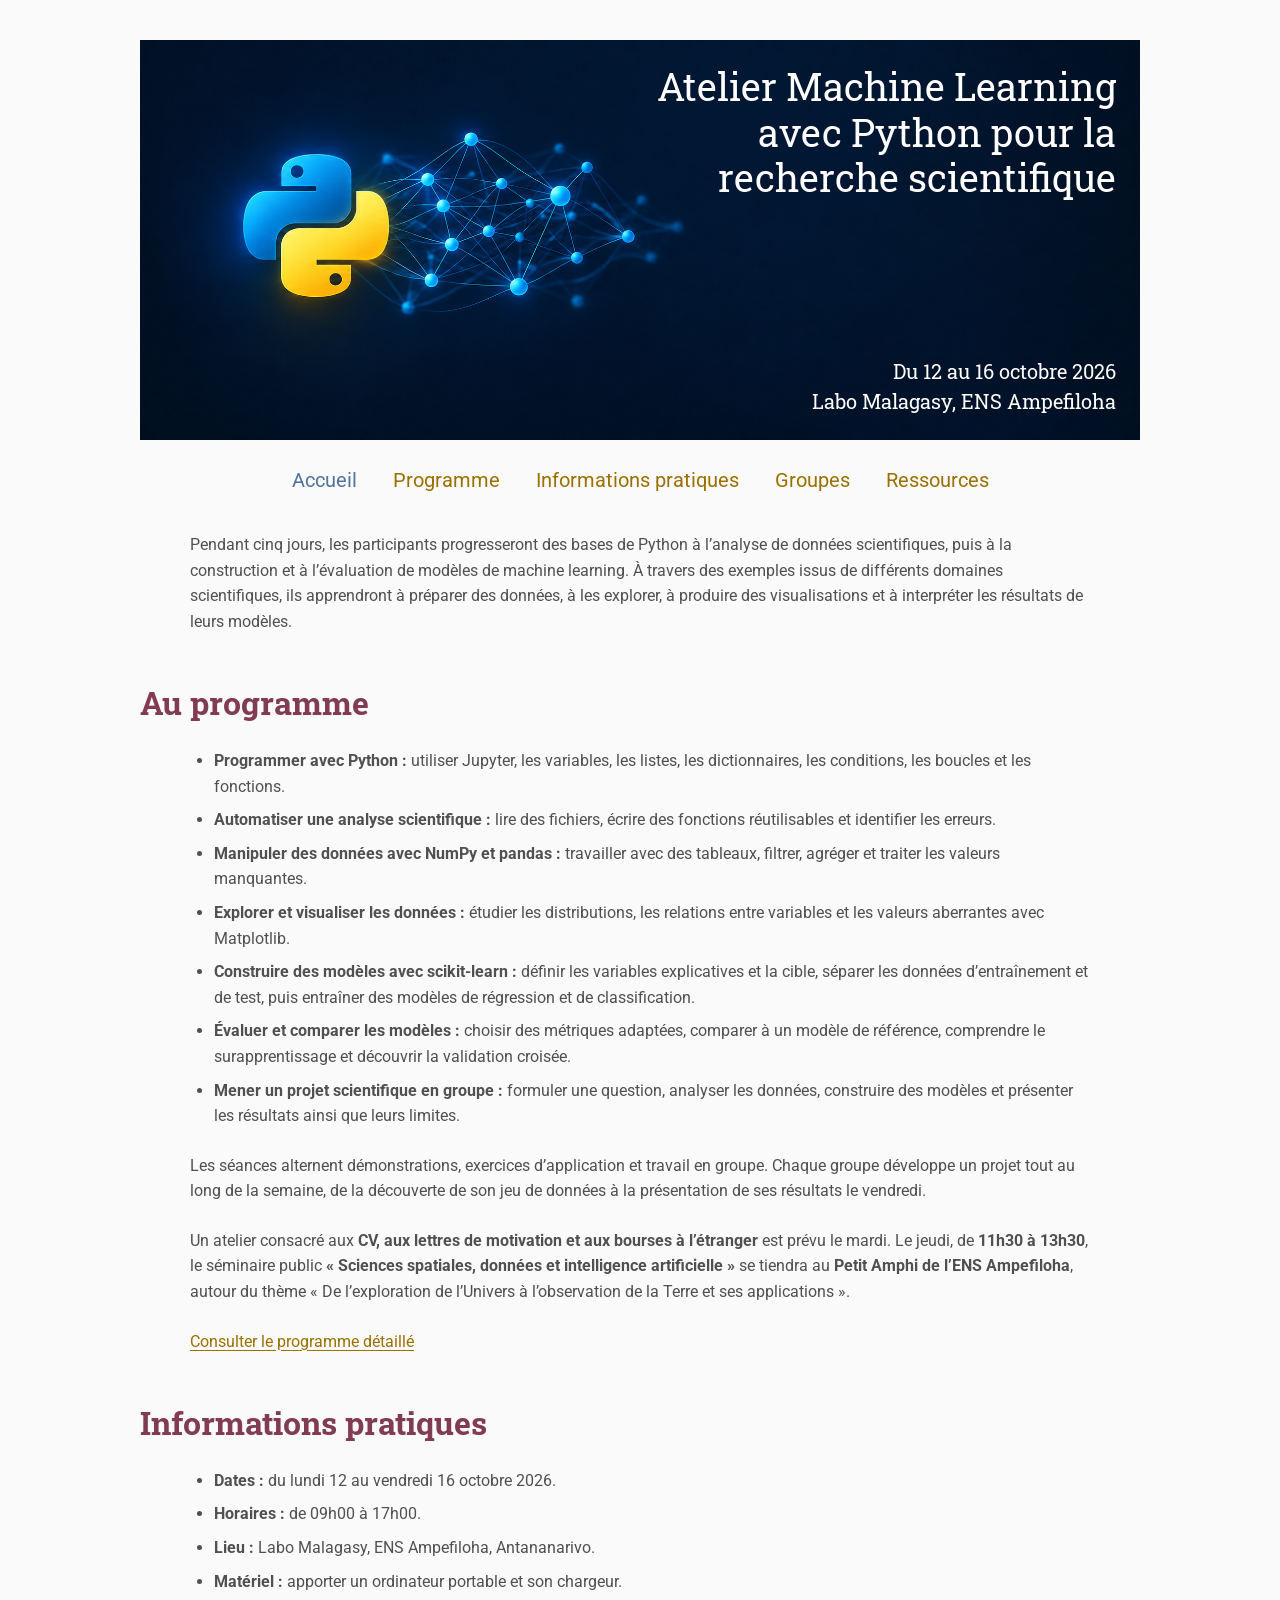
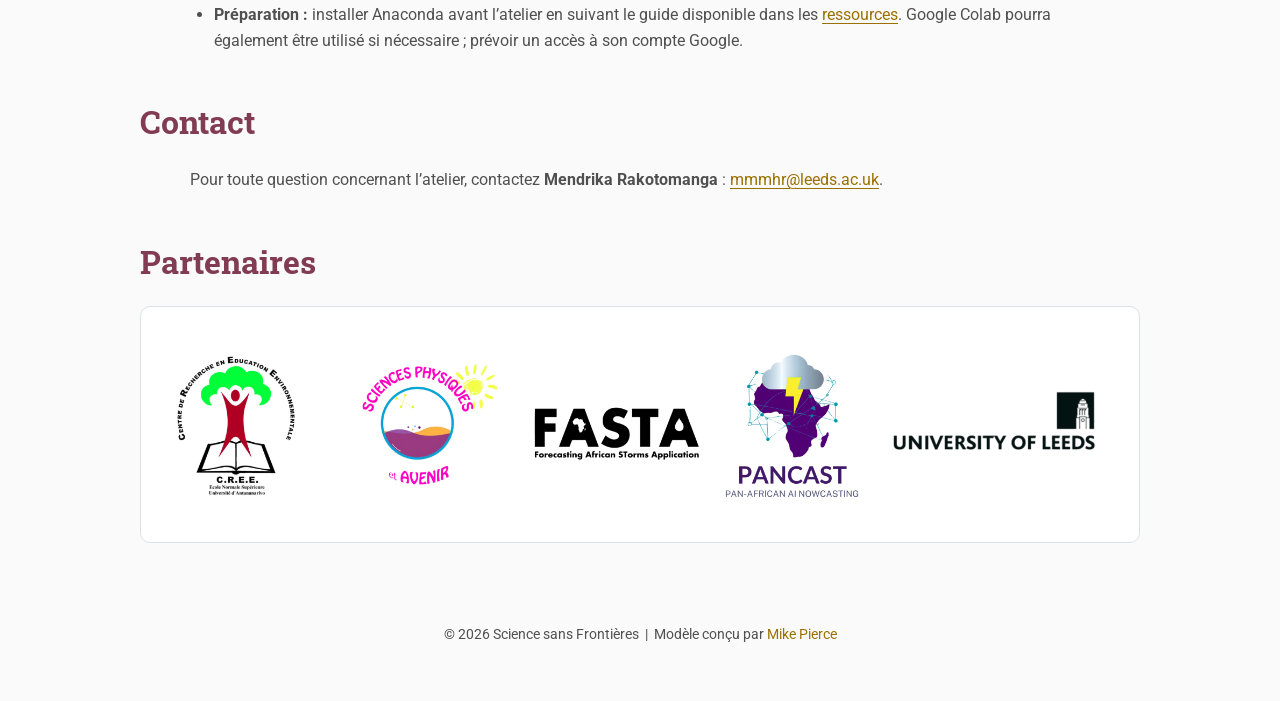
<file: index.html>
<!DOCTYPE html>
<html lang="fr">

<head>
    <meta charset="UTF-8">
    <meta name="viewport" content="width=device-width, initial-scale=1">
    <base href=".">
    <link rel="shortcut icon" type="image/png" href="assets/favicon.png">
    <link rel="stylesheet" type="text/css" media="all" href="assets/main.css?v=2">
    <meta name="description" content="Atelier Python et machine learning pour la recherche scientifique : programmation, analyse de données, visualisation et modélisation, du 12 au 16 octobre 2026 à l’ENS Ampefiloha, Antananarivo.">
    <title>Atelier Python et Machine Learning — Science sans Frontières</title>
</head>

<body>

    <div class="banner">
        <img src="assets/banner-python.png" alt="Atelier Python et Machine Learning">
        <div class="top-left">
            <span class="title1">Atelier Machine Learning avec Python pour la recherche scientifique</span>
        </div>
        <div class="bottom-right">
            Du 12 au 16 octobre 2026<br>
            Labo Malagasy, ENS Ampefiloha
        </div>
    </div>

    <nav aria-label="Navigation principale">
        <table class="navigation">
            <tr>
                <td class="navigation">
                    <a class="current" aria-current="page" href=".">Accueil</a>
                </td>
                <td class="navigation">
                    <a href="program">Programme</a>
                </td>
                <td class="navigation">
                    <a href="directions">Informations pratiques</a>
                </td>
                <td class="navigation">
                    <a href="groups">Groupes</a>
                </td>
                <td class="navigation">
                    <a href="resources">Ressources</a>
                </td>
            </tr>
        </table>
    </nav>

    <main>

        <p>
            Pendant cinq jours, les participants progresseront des bases de
            Python à l’analyse de données scientifiques, puis à la construction
            et à l’évaluation de modèles de machine learning. À travers des
            exemples issus de différents domaines scientifiques, ils apprendront
            à préparer des données, à les explorer, à produire des visualisations
            et à interpréter les résultats de leurs modèles.
        </p>

        <h2>Au programme</h2>

        <ul>
            <li>
                <strong>Programmer avec Python :</strong>
                utiliser Jupyter, les variables, les listes, les dictionnaires,
                les conditions, les boucles et les fonctions.
            </li>
            <li>
                <strong>Automatiser une analyse scientifique :</strong>
                lire des fichiers, écrire des fonctions réutilisables
                et identifier les erreurs.
            </li>
            <li>
                <strong>Manipuler des données avec NumPy et pandas :</strong>
                travailler avec des tableaux, filtrer, agréger
                et traiter les valeurs manquantes.
            </li>
            <li>
                <strong>Explorer et visualiser les données :</strong>
                étudier les distributions, les relations entre variables
                et les valeurs aberrantes avec Matplotlib.
            </li>
            <li>
                <strong>Construire des modèles avec scikit-learn :</strong>
                définir les variables explicatives et la cible,
                séparer les données d’entraînement et de test,
                puis entraîner des modèles de régression et de classification.
            </li>
            <li>
                <strong>Évaluer et comparer les modèles :</strong>
                choisir des métriques adaptées, comparer à un modèle de référence,
                comprendre le surapprentissage et découvrir la validation croisée.
            </li>
            <li>
                <strong>Mener un projet scientifique en groupe :</strong>
                formuler une question, analyser les données, construire des modèles
                et présenter les résultats ainsi que leurs limites.
            </li>
        </ul>

        <p>
            Les séances alternent démonstrations, exercices d’application
            et travail en groupe. Chaque groupe développe un projet tout au long
            de la semaine, de la découverte de son jeu de données à la présentation
            de ses résultats le vendredi.
        </p>

        <p>
            Un atelier consacré aux <strong>CV, aux lettres de motivation
            et aux bourses à l’étranger</strong> est prévu le mardi.
            Le jeudi, de <strong>11h30 à 13h30</strong>, le séminaire public
            <strong>« Sciences spatiales, données et intelligence artificielle »</strong>
            se tiendra au <strong>Petit Amphi de l’ENS Ampefiloha</strong>,
            autour du thème « De l’exploration de l’Univers à l’observation
            de la Terre et ses applications ».
        </p>

        <p>
            <a href="program">Consulter le programme détaillé</a>
        </p>

        <h2>Informations pratiques</h2>

        <ul>
            <li>
                <strong>Dates :</strong>
                du lundi 12 au vendredi 16 octobre 2026.
            </li>
            <li>
                <strong>Horaires :</strong>
                de 09h00 à 17h00.
            </li>
            <li>
                <strong>Lieu :</strong>
                Labo Malagasy, ENS Ampefiloha, Antananarivo.
            </li>
            <li>
                <strong>Matériel :</strong>
                apporter un ordinateur portable et son chargeur.
            </li>
            <li>
                <strong>Préparation :</strong>
                installer Anaconda avant l’atelier en suivant le guide
                disponible dans les <a href="resources">ressources</a>.
                Google Colab pourra également être utilisé si nécessaire ;
                prévoir un accès à son compte Google.
            </li>
        </ul>

        <h2>Contact</h2>

        <p>
            Pour toute question concernant l’atelier, contactez
            <strong>Mendrika Rakotomanga</strong> :
            <a href="mailto:mmmhr@leeds.ac.uk">mmmhr@leeds.ac.uk</a>.
        </p>

        <section aria-labelledby="partenaires">
            <h2 id="partenaires">Partenaires</h2>

            <div class="partenaires-frame">
                <img
                    src="assets/banner-ssf.png"
                    alt="CREE, Sciences Physiques et Avenir, FASTA, PANCAST et University of Leeds"
                    loading="lazy"
                >
            </div>
        </section>

    </main>

    <footer>
        &copy; 2026 Science sans Frontières
        &nbsp;|&nbsp; Modèle conçu par
        <a href="https://github.com/mikepierce">Mike Pierce</a>
    </footer>

</body>
</html>
</file>
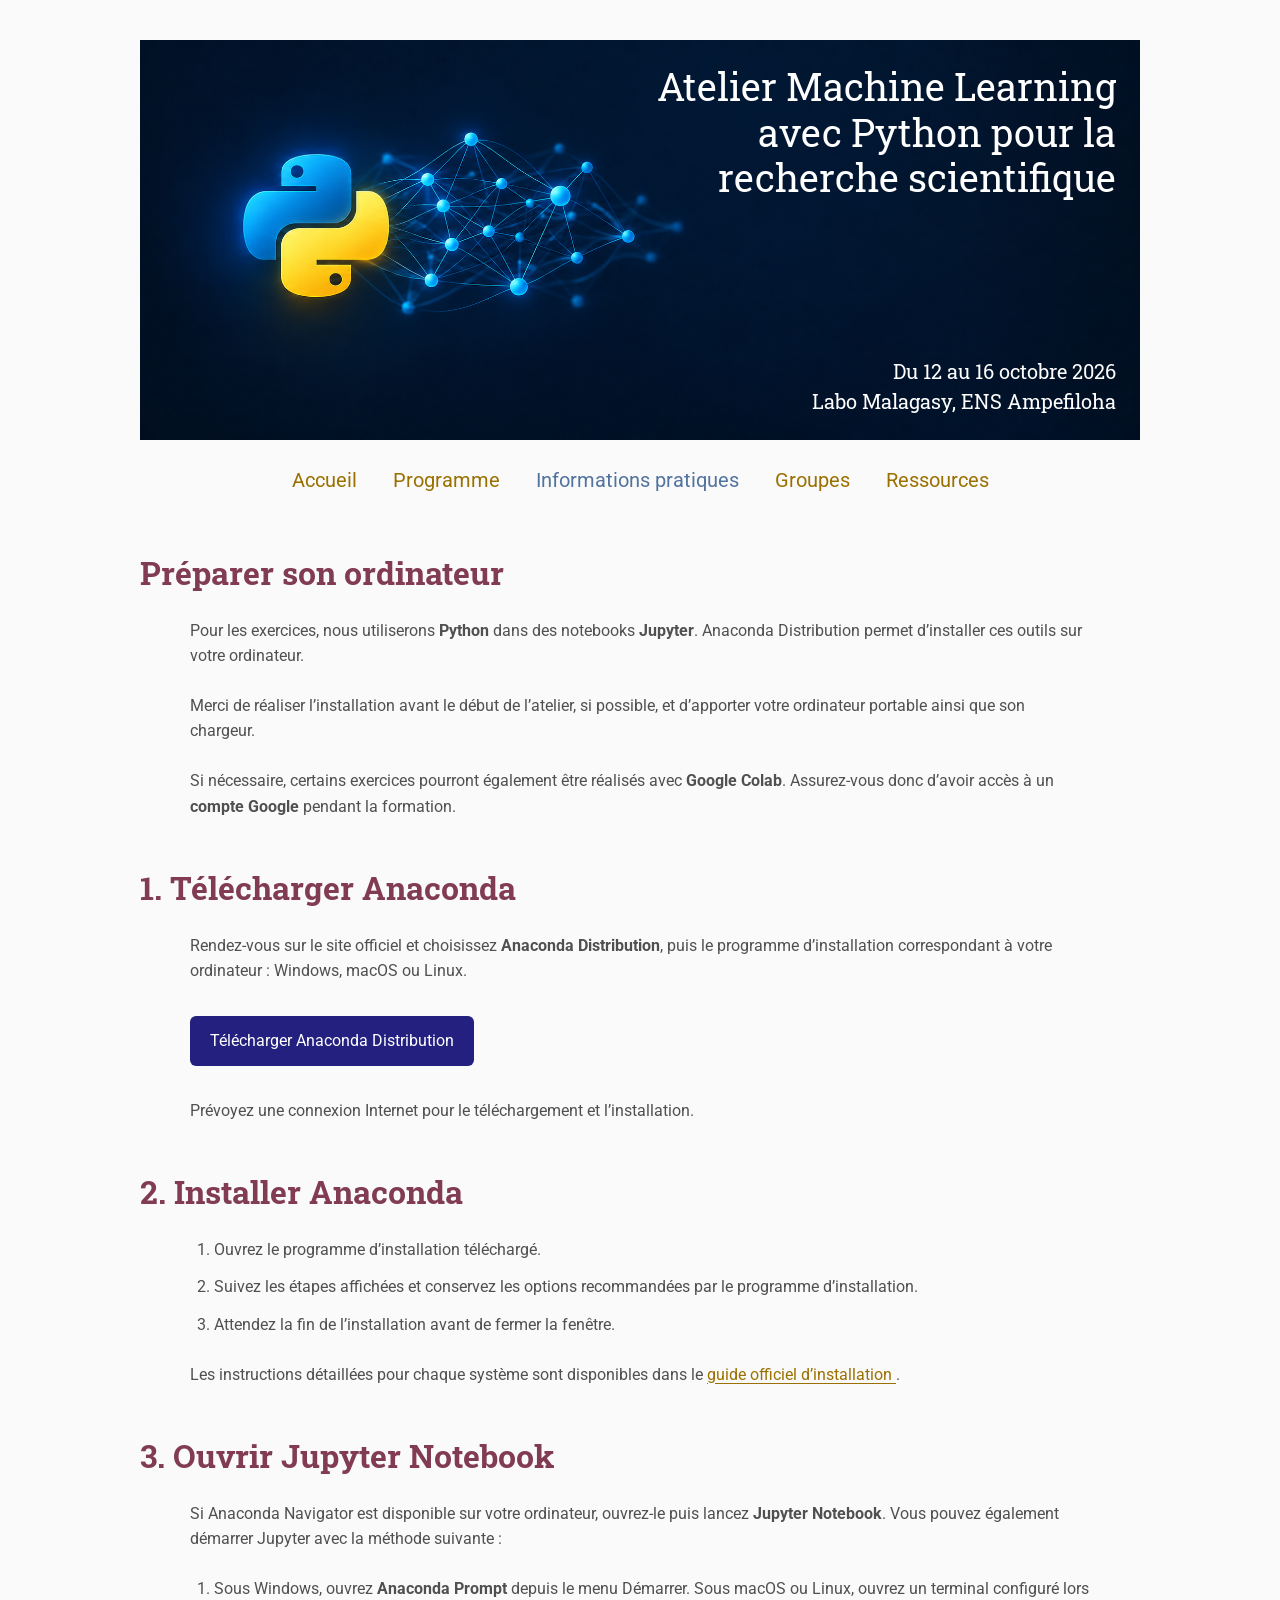
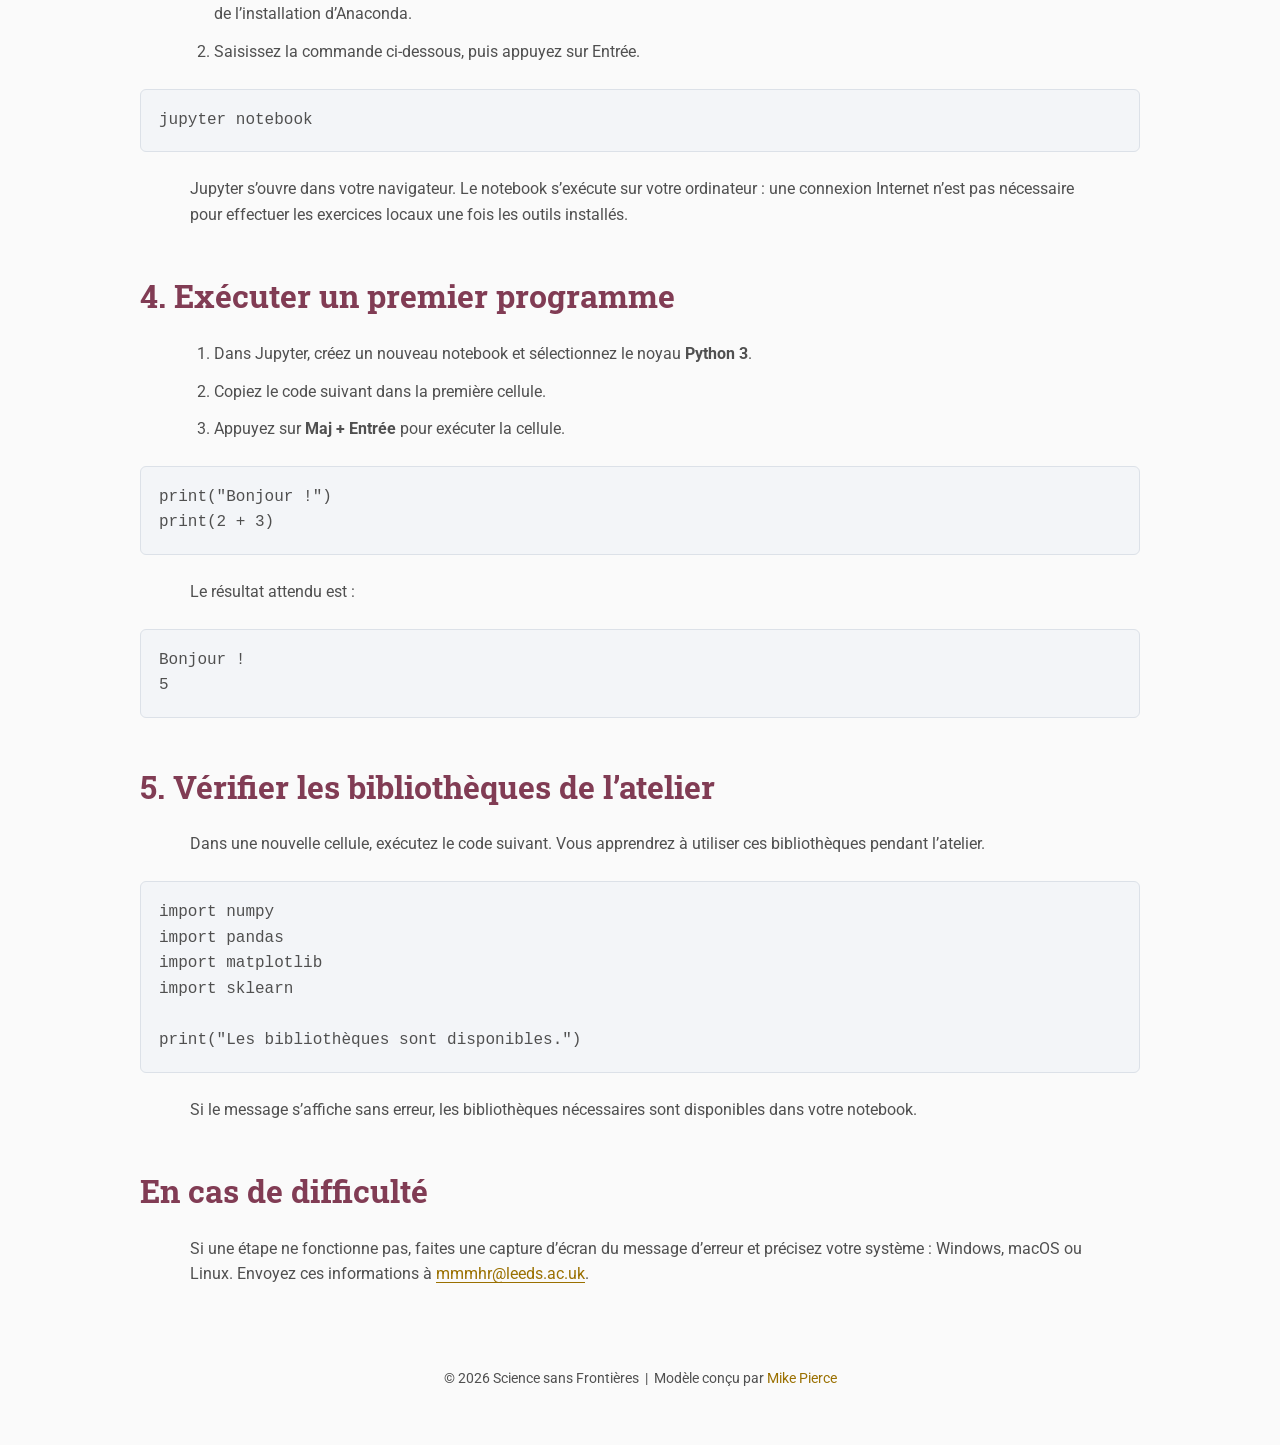
<file: directions/index.html>
<!DOCTYPE html>
<html lang="fr">

<head>
    <meta charset="UTF-8">
    <meta name="viewport" content="width=device-width, initial-scale=1">
    <base href="..">
    <link rel="shortcut icon" type="image/png" href="assets/favicon.png">
    <link rel="stylesheet" type="text/css" media="all" href="assets/main.css?v=2">
    <meta name="description" content="Préparer son ordinateur pour l’atelier Python et machine learning : installation d’Anaconda et premiers pas avec Jupyter.">
    <title>Informations pratiques | Atelier Python et Machine Learning</title>

    <style>
        .installation li {
            margin-bottom: 12px;
            line-height: 1.6;
        }

        .installation pre {
            padding: 18px;
            overflow-x: auto;
            background: #f3f5f8;
            border: 1px solid #dce1e8;
            border-radius: 6px;
            line-height: 1.6;
        }

        .installation code {
            font-family: Consolas, Monaco, monospace;
        }

        .installation .download-link {
            display: inline-block;
            padding: 12px 20px;
            margin: 8px 0;
            background: #242080;
            color: white;
            border-radius: 6px;
            text-decoration: none;
        }

        .installation .download-link:hover {
            background: #3732a6;
        }
    </style>
</head>

<body>

    <div class="banner">
        <img src="assets/banner-python.png" alt="Atelier Python et Machine Learning">
        <div class="top-left">
            <span class="title1">Atelier Machine Learning avec Python pour la recherche scientifique </span>
        </div>
        <div class="bottom-right">
            Du 12 au 16 octobre 2026<br>
            Labo Malagasy, ENS Ampefiloha
        </div>
    </div>

    <nav aria-label="Navigation principale">
        <table class="navigation">
            <tr>
                <td class="navigation">
                    <a href=".">Accueil</a>
                </td>
                <td class="navigation">
                    <a href="program">Programme</a>
                </td>
                <td class="navigation">
                    <a class="current" aria-current="page" href="directions">
                        Informations pratiques
                    </a>
                </td>
                <td class="navigation">
                    <a href="groups">Groupes</a>
                </td>
                <td class="navigation">
                    <a href="resources">Ressources</a>
                </td>
            </tr>
        </table>
    </nav>

    <main class="installation">
        <h2>Préparer son ordinateur</h2>

        <p>
            Pour les exercices, nous utiliserons <strong>Python</strong> dans
            des notebooks <strong>Jupyter</strong>. Anaconda Distribution
            permet d’installer ces outils sur votre ordinateur.
        </p>

        <p>
            Merci de réaliser l’installation avant le début de l’atelier,
            si possible, et d’apporter votre ordinateur portable
            ainsi que son chargeur.
        </p>

        <p>
            Si nécessaire, certains exercices pourront également être réalisés
            avec <strong>Google Colab</strong>. Assurez-vous donc d’avoir accès
            à un <strong>compte Google</strong> pendant la formation.
        </p>

        <h2>1. Télécharger Anaconda</h2>

        <p>
            Rendez-vous sur le site officiel et choisissez
            <strong>Anaconda Distribution</strong>, puis le programme
            d’installation correspondant à votre ordinateur :
            Windows, macOS ou Linux.
        </p>

        <p>
            <a class="download-link"
               href="https://www.anaconda.com/download"
               target="_blank"
               rel="noopener noreferrer">
                Télécharger Anaconda Distribution
            </a>
        </p>

        <p>
            Prévoyez une connexion Internet pour le téléchargement
            et l’installation.
        </p>

        <h2>2. Installer Anaconda</h2>

        <ol>
            <li>
                Ouvrez le programme d’installation téléchargé.
            </li>
            <li>
                Suivez les étapes affichées et conservez les options
                recommandées par le programme d’installation.
            </li>
            <li>
                Attendez la fin de l’installation avant de fermer la fenêtre.
            </li>
        </ol>

        <p>
            Les instructions détaillées pour chaque système sont disponibles
            dans le
            <a href="https://www.anaconda.com/docs/getting-started/installation"
               target="_blank"
               rel="noopener noreferrer">
                guide officiel d’installation
            </a>.
        </p>

        <h2>3. Ouvrir Jupyter Notebook</h2>

        <p>
            Si Anaconda Navigator est disponible sur votre ordinateur,
            ouvrez-le puis lancez <strong>Jupyter Notebook</strong>.
            Vous pouvez également démarrer Jupyter avec la méthode suivante :
        </p>

        <ol>
            <li>
                Sous Windows, ouvrez <strong>Anaconda Prompt</strong>
                depuis le menu Démarrer.
                Sous macOS ou Linux, ouvrez un terminal configuré
                lors de l’installation d’Anaconda.
            </li>
            <li>
                Saisissez la commande ci-dessous, puis appuyez sur Entrée.
            </li>
        </ol>

        <pre><code>jupyter notebook</code></pre>

        <p>
            Jupyter s’ouvre dans votre navigateur.
            Le notebook s’exécute sur votre ordinateur :
            une connexion Internet n’est pas nécessaire pour effectuer
            les exercices locaux une fois les outils installés.
        </p>

        <h2>4. Exécuter un premier programme</h2>

        <ol>
            <li>
                Dans Jupyter, créez un nouveau notebook et sélectionnez
                le noyau <strong>Python 3</strong>.
            </li>
            <li>
                Copiez le code suivant dans la première cellule.
            </li>
            <li>
                Appuyez sur <strong>Maj + Entrée</strong>
                pour exécuter la cellule.
            </li>
        </ol>

        <pre><code>print("Bonjour !")
print(2 + 3)</code></pre>

        <p>Le résultat attendu est :</p>

        <pre><code>Bonjour !
5</code></pre>

        <h2>5. Vérifier les bibliothèques de l’atelier</h2>

        <p>
            Dans une nouvelle cellule, exécutez le code suivant.
            Vous apprendrez à utiliser ces bibliothèques pendant l’atelier.
        </p>

        <pre><code>import numpy
import pandas
import matplotlib
import sklearn

print("Les bibliothèques sont disponibles.")</code></pre>

        <p>
            Si le message s’affiche sans erreur, les bibliothèques nécessaires
            sont disponibles dans votre notebook.
        </p>

        <h2>En cas de difficulté</h2>

        <p>
            Si une étape ne fonctionne pas, faites une capture d’écran
            du message d’erreur et précisez votre système :
            Windows, macOS ou Linux.
            Envoyez ces informations à
            <a href="mailto:mmmhr@leeds.ac.uk">mmmhr@leeds.ac.uk</a>.
        </p>
    </main>

    <footer>
        &copy; 2026 Science sans Frontières
        &nbsp;|&nbsp; Modèle conçu par
        <a href="https://github.com/mikepierce">Mike Pierce</a>
    </footer>

</body>
</html>
</file>
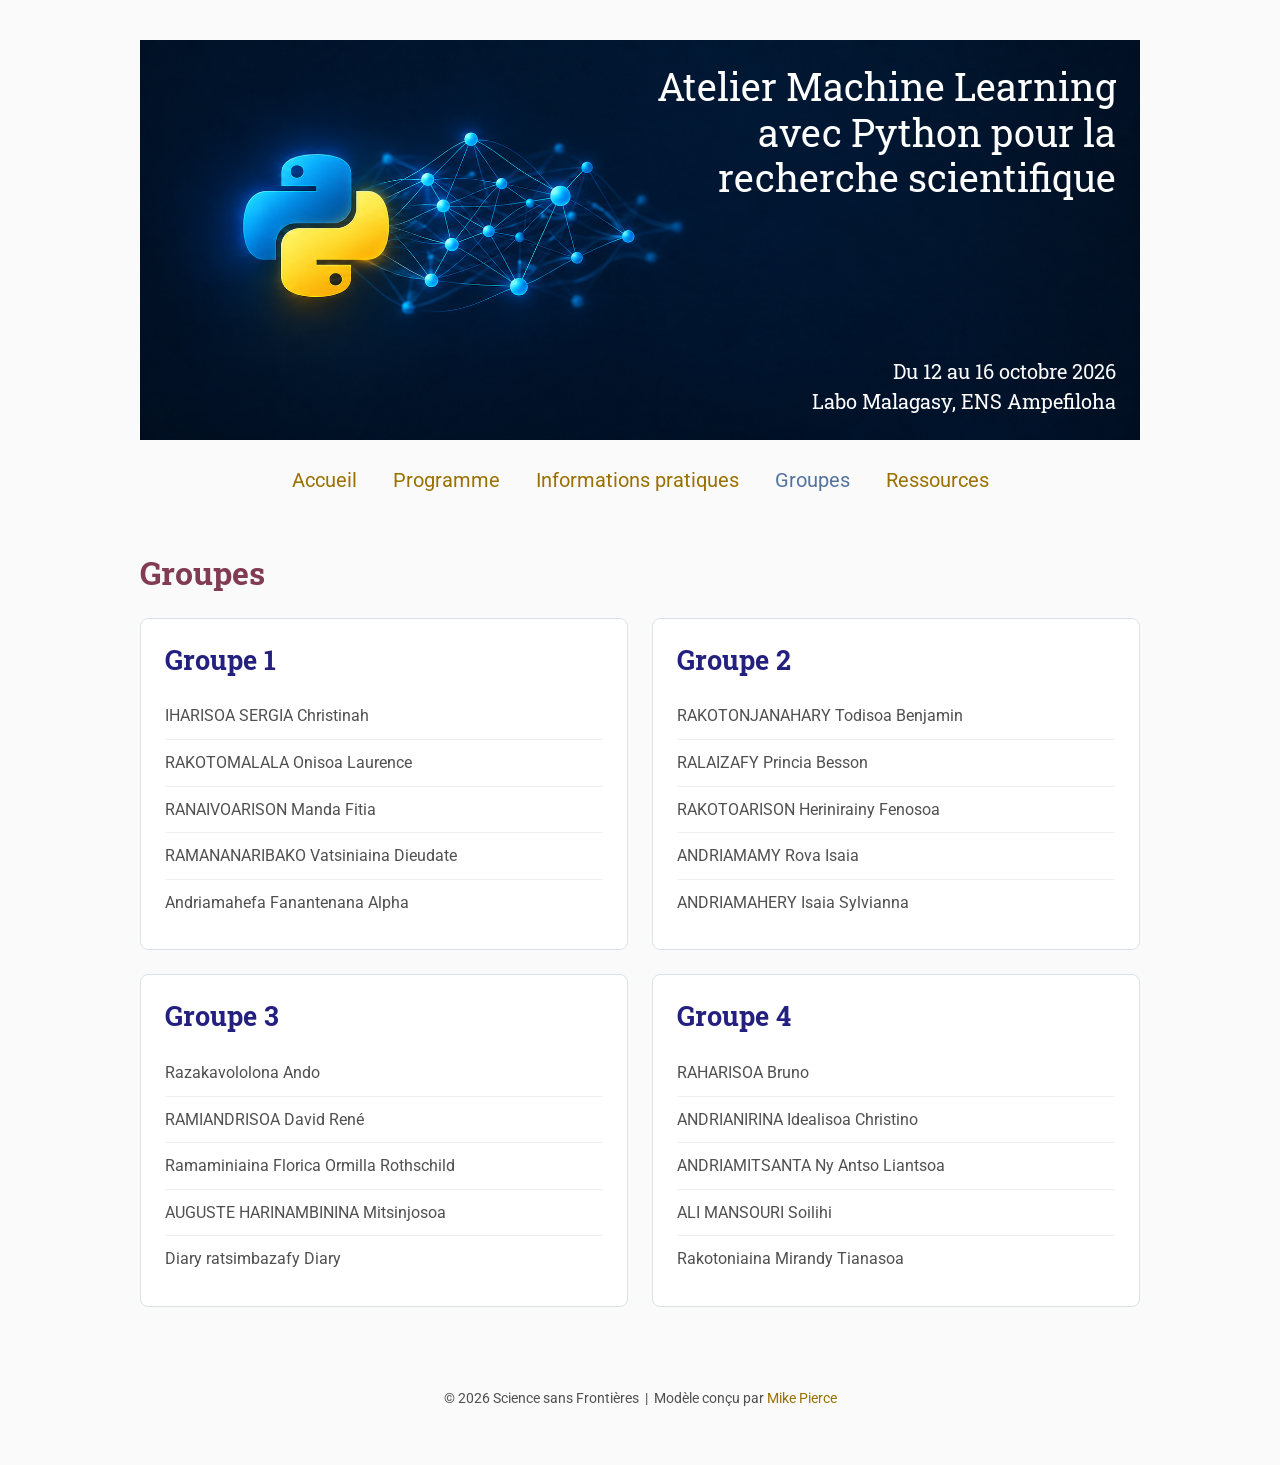
<file: groups/index.html>
<!DOCTYPE html>
<html lang="fr">

<head>
    <meta charset="UTF-8">
    <meta name="viewport" content="width=device-width, initial-scale=1">
    <base href="..">
    <link rel="shortcut icon" type="image/png" href="assets/favicon.png">
    <link rel="stylesheet" type="text/css" media="all" href="assets/main.css?v=2">
    <meta name="description" content="Groupes de participants à l’atelier Python et machine learning.">
    <title>Groupes | Atelier Python et Machine Learning</title>

    <style>
        .groupes {
            display: grid;
            grid-template-columns: repeat(2, minmax(0, 1fr));
            gap: 24px;
        }

        .groupe-card {
            min-width: 0;
            padding: 24px;
            background: white;
            border: 1px solid #dce1e8;
            border-radius: 8px;
        }

        .groupe-card h3 {
            margin: 0 0 16px;
            color: #242080;
        }

        .groupe-card ul {
            width: 100%;
            margin: 0;
            padding: 0;
            list-style: none;
        }

        .groupe-card li {
            margin: 0;
            padding: 10px 0;
            border-bottom: 1px solid #edf0f4;
            overflow-wrap: anywhere;
        }

        .groupe-card li:last-child {
            border-bottom: 0;
        }

        .groupe-card.attente {
            background: #fff8e8;
        }

        @media (max-width: 600px) {
            .groupes {
                grid-template-columns: 1fr;
            }

            .groupe-card {
                padding: 20px;
            }
        }
    </style>
</head>

<body>

    <div class="banner">
        <img src="assets/banner-python.png" alt="Python et réseau neuronal sur fond sombre">
        <div class="top-left">
            <span class="title1">Atelier Machine Learning avec Python pour la recherche scientifique </span>
        </div>
        <div class="bottom-right">
            Du 12 au 16 octobre 2026<br>
            Labo Malagasy, ENS Ampefiloha
        </div>
    </div>

    <nav aria-label="Navigation principale">
        <table class="navigation">
            <tr>
                <td class="navigation">
                    <a href=".">Accueil</a>
                </td>
                <td class="navigation">
                    <a href="program">Programme</a>
                </td>
                <td class="navigation">
                    <a href="directions">Informations pratiques</a>
                </td>
                <td class="navigation">
                    <a class="current" aria-current="page" href="groups">
                        Groupes
                    </a>
                </td>
                <td class="navigation">
                    <a href="resources">Ressources</a>
                </td>
            </tr>
        </table>
    </nav>

<main>
    <h2>Groupes</h2>

    <div class="groupes">
        <section class="groupe-card" aria-labelledby="groupe-1">
            <h3 id="groupe-1">Groupe 1</h3>
            <ul>
                <li>IHARISOA SERGIA Christinah</li>
                <li>RAKOTOMALALA Onisoa Laurence</li>
                <li>RANAIVOARISON Manda Fitia</li>
                <li>RAMANANARIBAKO Vatsiniaina Dieudate</li>
                <li>Andriamahefa Fanantenana Alpha</li>
            </ul>
        </section>

        <section class="groupe-card" aria-labelledby="groupe-2">
            <h3 id="groupe-2">Groupe 2</h3>
            <ul>
                <li>RAKOTONJANAHARY Todisoa Benjamin</li>
                <li>RALAIZAFY Princia Besson</li>
                <li>RAKOTOARISON Herinirainy Fenosoa</li>
                <li>ANDRIAMAMY Rova Isaia</li>
                <li>ANDRIAMAHERY Isaia Sylvianna</li>
            </ul>
        </section>

        <section class="groupe-card" aria-labelledby="groupe-3">
            <h3 id="groupe-3">Groupe 3</h3>
            <ul>
                <li>Razakavololona Ando</li>
                <li>RAMIANDRISOA David René</li>
                <li>Ramaminiaina Florica Ormilla Rothschild</li>
                <li>AUGUSTE HARINAMBININA Mitsinjosoa</li>
                <li>Diary ratsimbazafy Diary</li>
            </ul>
        </section>

        <section class="groupe-card" aria-labelledby="groupe-4">
            <h3 id="groupe-4">Groupe 4</h3>
            <ul>
                <li>RAHARISOA Bruno</li>
                <li>ANDRIANIRINA Idealisoa Christino</li>
                <li>ANDRIAMITSANTA Ny Antso Liantsoa</li>
                <li>ALI MANSOURI Soilihi</li>
                <li>Rakotoniaina Mirandy Tianasoa</li>
            </ul>
        </section>
    </div>
</main>

    <footer>
        &copy; 2026 Science sans Frontières
        &nbsp;|&nbsp; Modèle conçu par
        <a href="https://github.com/mikepierce">Mike Pierce</a>
    </footer>

</body>
</html>
</file>
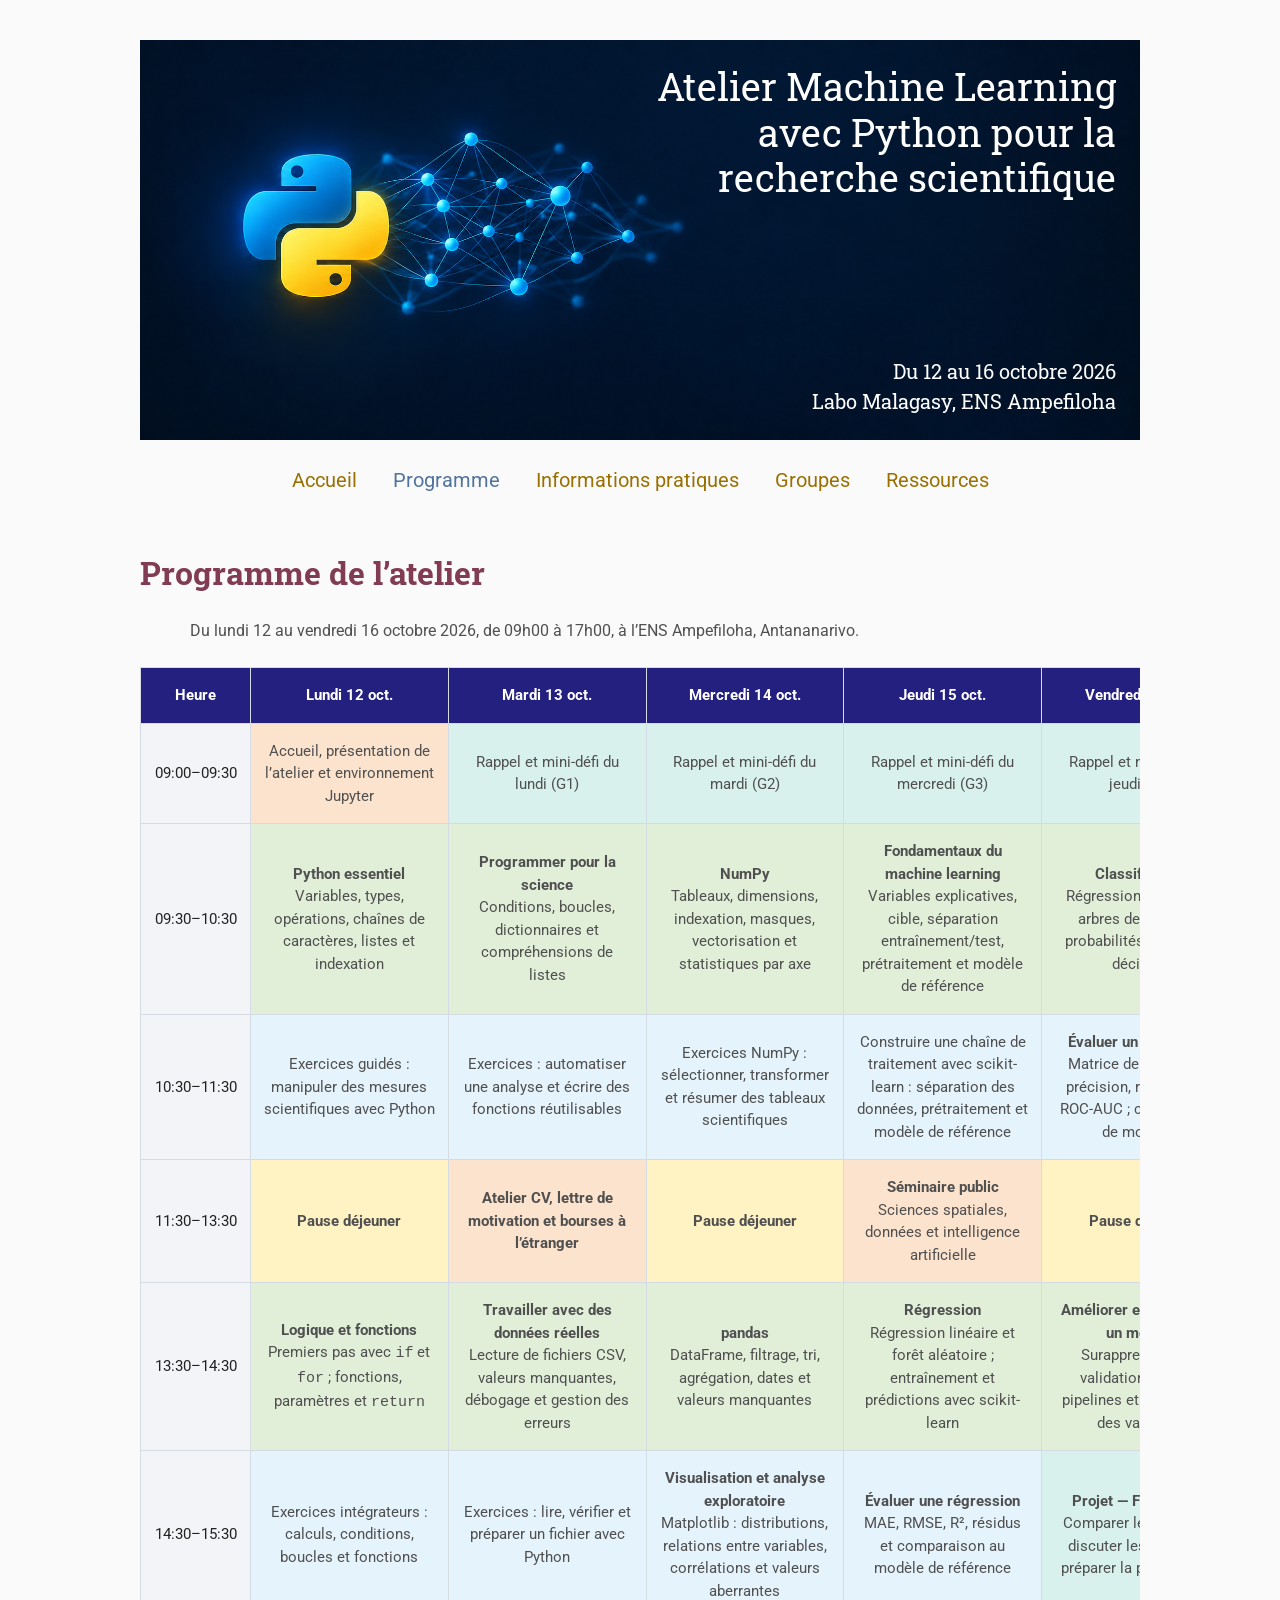
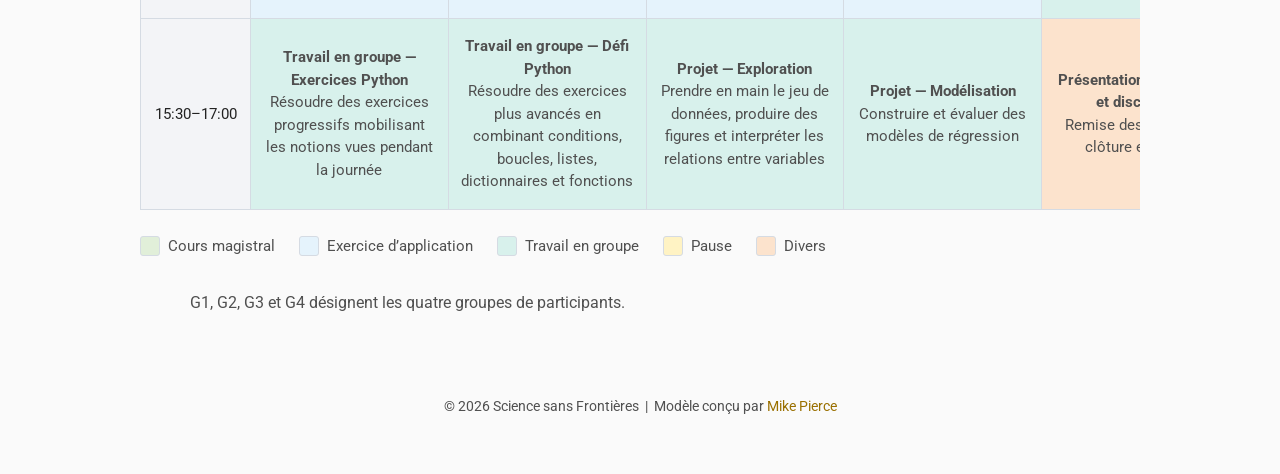
<file: program/index.html>
<!DOCTYPE html>
<html lang="fr">

<head>
    <meta charset="UTF-8">
    <meta name="viewport" content="width=device-width, initial-scale=1">
    <base href="..">
    <link rel="shortcut icon" type="image/png" href="assets/favicon.png">
    <link rel="stylesheet" type="text/css" media="all" href="assets/main.css?v=2">
    <meta name="description" content="Programme de l’atelier Python et machine learning pour la recherche scientifique, du 12 au 16 octobre 2026 à l’ENS Ampefiloha.">
    <title>Programme | Atelier Python et Machine Learning</title>

    <style>
        .programme-container {
            width: 100%;
            overflow-x: auto;
            margin: 24px 0;
        }

        table.programme {
            width: 100%;
            min-width: 1100px;
            margin: 0;
            border-collapse: collapse;
            table-layout: fixed;
            font-size: 15px;
            line-height: 1.5;
        }

        .programme th,
        .programme td {
            padding: 16px 12px;
            border: 1px solid #d5dbe3;
            text-align: center;
            vertical-align: middle;
            overflow-wrap: break-word;
        }

        .programme thead th {
            background: #242080;
            color: white;
            font-weight: bold;
        }

        .programme .heure {
            width: 110px;
            white-space: nowrap;
        }

        .programme tbody th {
            background: #f3f4f7;
            color: #222;
            font-weight: normal;
        }

        .programme .cours {
            background: #e1efd9;
        }

        .programme .application {
            background: #e5f3fc;
        }

        .programme .groupe {
            background: #d8f1ec;
        }

        .programme .pause {
            background: #fff3c4;
            font-weight: bold;
        }

        .programme .divers {
            background: #fce3cd;
        }

        .programme-legende {
            display: flex;
            flex-wrap: wrap;
            gap: 12px 24px;
            margin: 16px 0 32px;
            padding: 0;
            list-style: none;
            font-size: 15px;
        }

        .programme-legende li {
            display: flex;
            align-items: center;
            gap: 8px;
        }

        .programme-legende .couleur {
            display: inline-block;
            width: 20px;
            height: 20px;
            border: 1px solid #d5dbe3;
            border-radius: 3px;
        }
    </style>
</head>

<body>

    <div class="banner">
        <img src="assets/banner-python.png" alt="Atelier Python et Machine Learning">

        <div class="top-left">
            <span class="title1">
                Atelier Machine Learning avec Python pour la recherche scientifique
            </span>
        </div>

        <div class="bottom-right">
            Du 12 au 16 octobre 2026<br>
            Labo Malagasy, ENS Ampefiloha
        </div>
    </div>

    <nav aria-label="Navigation principale">
        <table class="navigation">
            <tr>
                <td class="navigation">
                    <a href=".">Accueil</a>
                </td>

                <td class="navigation">
                    <a class="current" aria-current="page" href="program">Programme</a>
                </td>

                <td class="navigation">
                    <a href="directions">Informations pratiques</a>
                </td>

                <td class="navigation">
                    <a href="groups">Groupes</a>
                </td>

                <td class="navigation">
                    <a href="resources">Ressources</a>
                </td>
            </tr>
        </table>
    </nav>

    <main>

        <h2>Programme de l’atelier</h2>

        <p>
            Du lundi 12 au vendredi 16 octobre 2026, de 09h00 à 17h00,
            à l’ENS Ampefiloha, Antananarivo.
        </p>

        <div class="programme-container"
             role="region"
             aria-label="Emploi du temps de la semaine"
             tabindex="0">

            <table class="programme">

                <thead>
                    <tr>
                        <th scope="col" class="heure">Heure</th>
                        <th scope="col">Lundi 12 oct.</th>
                        <th scope="col">Mardi 13 oct.</th>
                        <th scope="col">Mercredi 14 oct.</th>
                        <th scope="col">Jeudi 15 oct.</th>
                        <th scope="col">Vendredi 16 oct.</th>
                    </tr>
                </thead>

                <tbody>

                    <tr>
                        <th scope="row" class="heure">09:00–09:30</th>

                        <td class="divers">
                            Accueil, présentation de l’atelier et environnement Jupyter
                        </td>

                        <td class="groupe">
                            Rappel et mini-défi du lundi (G1)
                        </td>

                        <td class="groupe">
                            Rappel et mini-défi du mardi (G2)
                        </td>

                        <td class="groupe">
                            Rappel et mini-défi du mercredi (G3)
                        </td>

                        <td class="groupe">
                            Rappel et mini-défi du jeudi (G4)
                        </td>
                    </tr>

                    <tr>
                        <th scope="row" class="heure">09:30–10:30</th>

                        <td class="cours">
                            <strong>Python essentiel</strong><br>
                            Variables, types, opérations, chaînes de caractères,
                            listes et indexation
                        </td>

                        <td class="cours">
                            <strong>Programmer pour la science</strong><br>
                            Conditions, boucles, dictionnaires et compréhensions de listes
                        </td>

                        <td class="cours">
                            <strong>NumPy</strong><br>
                            Tableaux, dimensions, indexation, masques,
                            vectorisation et statistiques par axe
                        </td>

                        <td class="cours">
                            <strong>Fondamentaux du machine learning</strong><br>
                            Variables explicatives, cible, séparation entraînement/test,
                            prétraitement et modèle de référence
                        </td>

                        <td class="cours">
                            <strong>Classification</strong><br>
                            Régression logistique, arbres de décision,
                            probabilités et seuil de décision
                        </td>
                    </tr>

                    <tr>
                        <th scope="row" class="heure">10:30–11:30</th>

                        <td class="application">
                            Exercices guidés : manipuler des mesures scientifiques avec Python
                        </td>

                        <td class="application">
                            Exercices : automatiser une analyse et écrire
                            des fonctions réutilisables
                        </td>

                        <td class="application">
                            Exercices NumPy : sélectionner, transformer et résumer
                            des tableaux scientifiques
                        </td>

                        <td class="application">
                            Construire une chaîne de traitement avec scikit-learn :
                            séparation des données, prétraitement et modèle de référence
                        </td>

                        <td class="application">
                            <strong>Évaluer un classifieur</strong><br>
                            Matrice de confusion, précision, rappel, F1 et ROC-AUC ;
                            comparaison de modèles
                        </td>
                    </tr>

                    <tr>
                        <th scope="row" class="heure">11:30–13:30</th>

                        <td class="pause">
                            Pause déjeuner
                        </td>

                        <td class="divers">
                            <strong>
                                Atelier CV, lettre de motivation et bourses à l’étranger
                            </strong>
                        </td>

                        <td class="pause">
                            Pause déjeuner
                        </td>

                        <td class="divers">
                            <strong>Séminaire public</strong><br>
                            Sciences spatiales, données et intelligence artificielle
                        </td>

                        <td class="pause">
                            Pause déjeuner
                        </td>
                    </tr>

                    <tr>
                        <th scope="row" class="heure">13:30–14:30</th>

                        <td class="cours">
                            <strong>Logique et fonctions</strong><br>
                            Premiers pas avec <code>if</code> et <code>for</code> ;
                            fonctions, paramètres et <code>return</code>
                        </td>

                        <td class="cours">
                            <strong>Travailler avec des données réelles</strong><br>
                            Lecture de fichiers CSV, valeurs manquantes,
                            débogage et gestion des erreurs
                        </td>

                        <td class="cours">
                            <strong>pandas</strong><br>
                            DataFrame, filtrage, tri, agrégation,
                            dates et valeurs manquantes
                        </td>

                        <td class="cours">
                            <strong>Régression</strong><br>
                            Régression linéaire et forêt aléatoire ;
                            entraînement et prédictions avec scikit-learn
                        </td>

                        <td class="cours">
                            <strong>Améliorer et interpréter un modèle</strong><br>
                            Surapprentissage, validation croisée,
                            pipelines et importance des variables
                        </td>
                    </tr>

                    <tr>
                        <th scope="row" class="heure">14:30–15:30</th>

                        <td class="application">
                            Exercices intégrateurs :
                            calculs, conditions, boucles et fonctions
                        </td>

                        <td class="application">
                            Exercices : lire, vérifier et préparer
                            un fichier avec Python
                        </td>

                        <td class="application">
                            <strong>Visualisation et analyse exploratoire</strong><br>
                            Matplotlib : distributions, relations entre variables,
                            corrélations et valeurs aberrantes
                        </td>

                        <td class="application">
                            <strong>Évaluer une régression</strong><br>
                            MAE, RMSE, R², résidus et comparaison au modèle de référence
                        </td>

                        <td class="groupe">
                            <strong>Projet — Finalisation</strong><br>
                            Comparer les résultats, discuter les limites
                            et préparer la présentation
                        </td>
                    </tr>

                    <tr>
                        <th scope="row" class="heure">15:30–17:00</th>

                        <td class="groupe">
                            <strong>Travail en groupe — Exercices Python</strong><br>
                            Résoudre des exercices progressifs mobilisant les notions
                            vues pendant la journée
                        </td>

                        <td class="groupe">
                            <strong>Travail en groupe — Défi Python</strong><br>
                            Résoudre des exercices plus avancés en combinant conditions,
                            boucles, listes, dictionnaires et fonctions
                        </td>

                        <td class="groupe">
                            <strong>Projet — Exploration</strong><br>
                            Prendre en main le jeu de données, produire des figures
                            et interpréter les relations entre variables
                        </td>

                        <td class="groupe">
                            <strong>Projet — Modélisation</strong><br>
                            Construire et évaluer des modèles de régression
                        </td>

                        <td class="divers">
                            <strong>Présentation des projets et discussion</strong><br>
                            Remise des certificats, clôture et goûter
                        </td>
                    </tr>

                </tbody>

            </table>

        </div>

        <ul class="programme-legende" aria-label="Légende">

            <li>
                <span class="couleur"
                      style="background: #e1efd9;"
                      aria-hidden="true"></span>
                Cours magistral
            </li>

            <li>
                <span class="couleur"
                      style="background: #e5f3fc;"
                      aria-hidden="true"></span>
                Exercice d’application
            </li>

            <li>
                <span class="couleur"
                      style="background: #d8f1ec;"
                      aria-hidden="true"></span>
                Travail en groupe
            </li>

            <li>
                <span class="couleur"
                      style="background: #fff3c4;"
                      aria-hidden="true"></span>
                Pause
            </li>

            <li>
                <span class="couleur"
                      style="background: #fce3cd;"
                      aria-hidden="true"></span>
                Divers
            </li>

        </ul>

        <p>
            G1, G2, G3 et G4 désignent les quatre groupes de participants.
        </p>

    </main>

    <footer>
        &copy; 2026 Science sans Frontières
        &nbsp;|&nbsp;
        Modèle conçu par
        <a href="https://github.com/mikepierce">Mike Pierce</a>
    </footer>

</body>

</html>
</file>
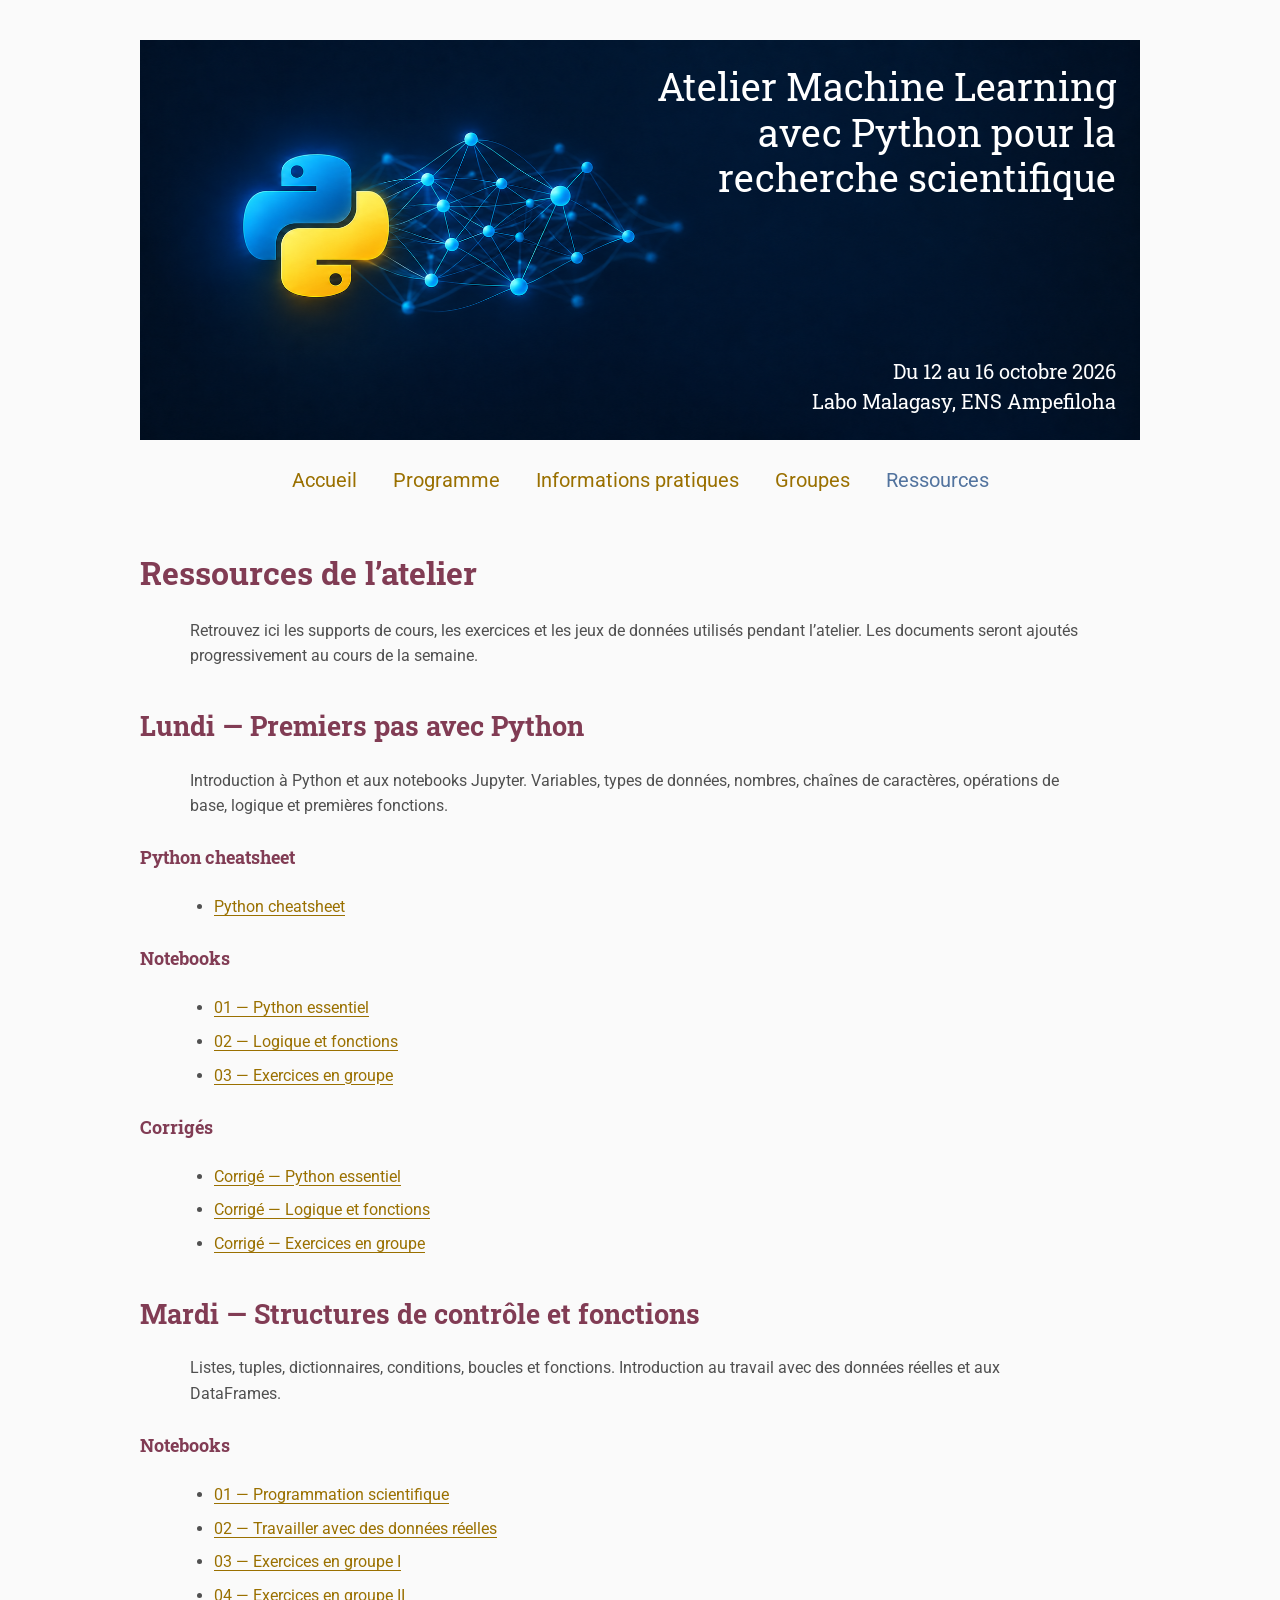
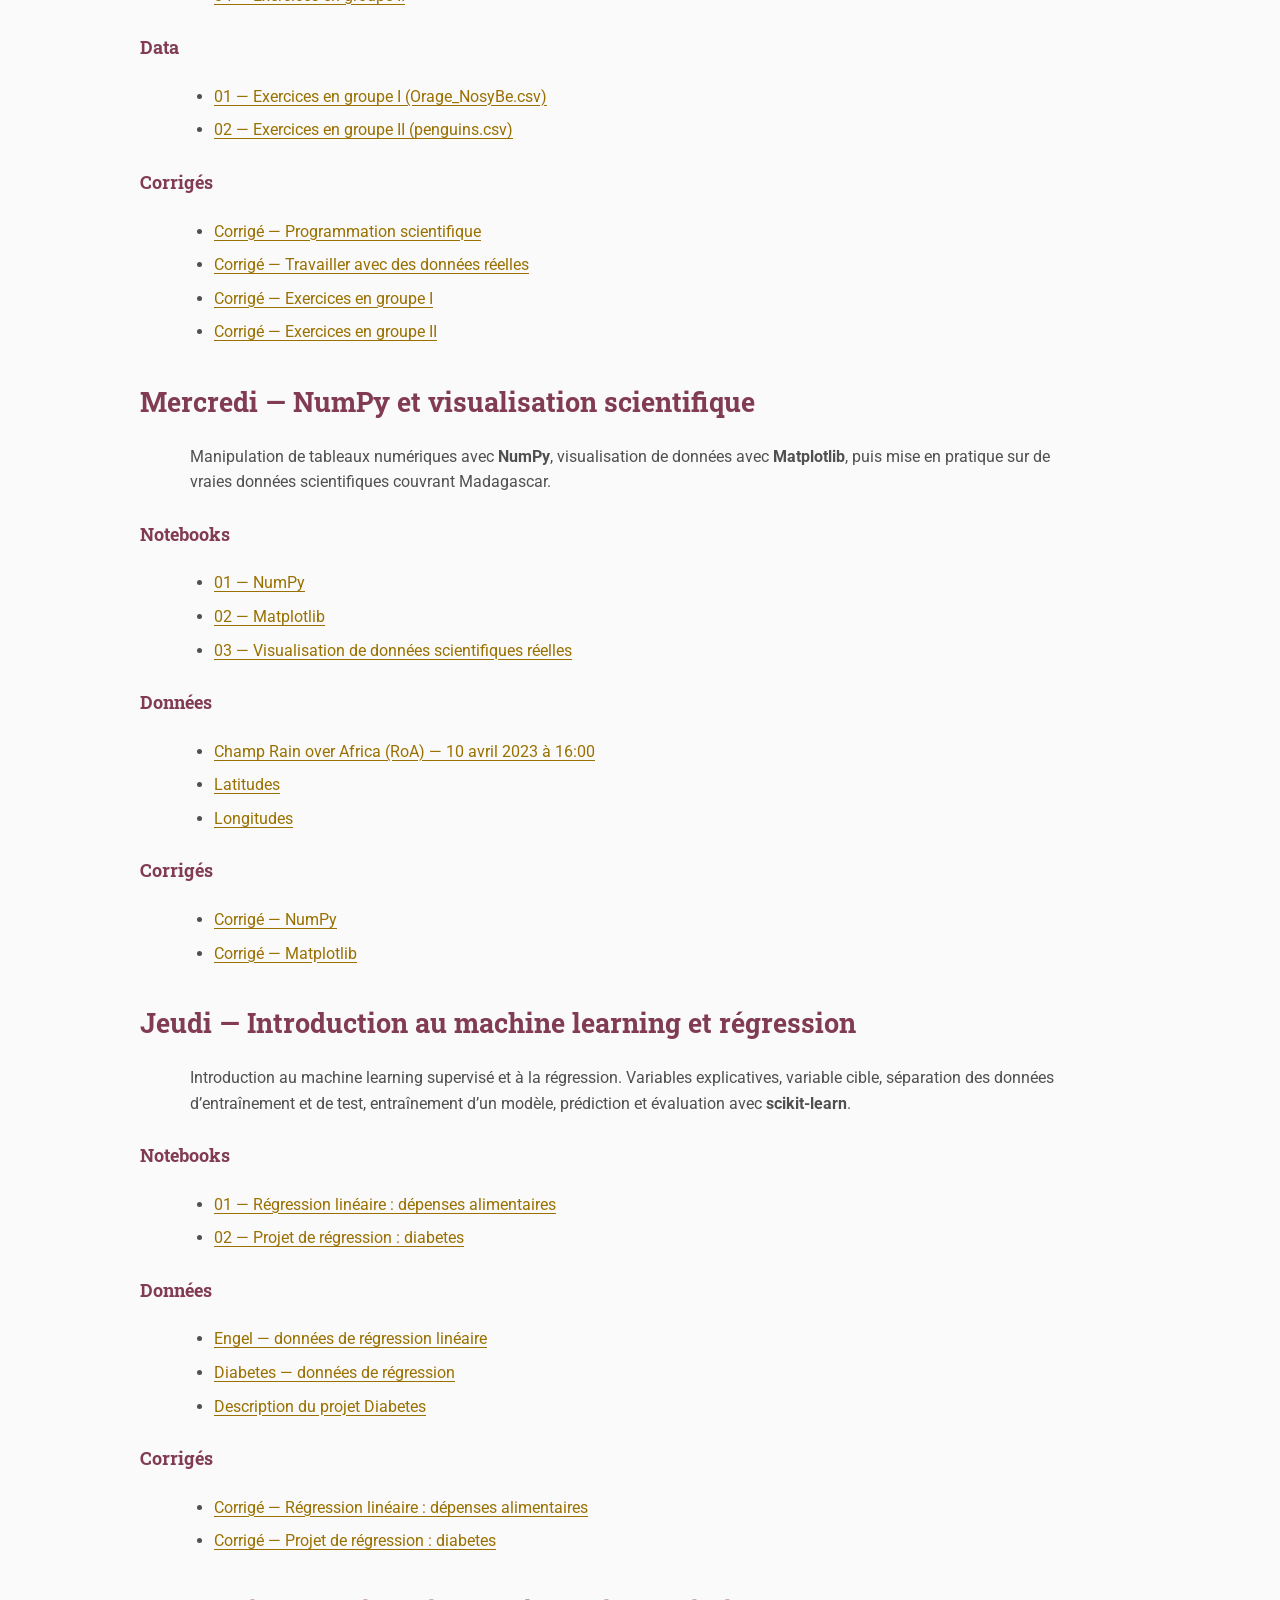
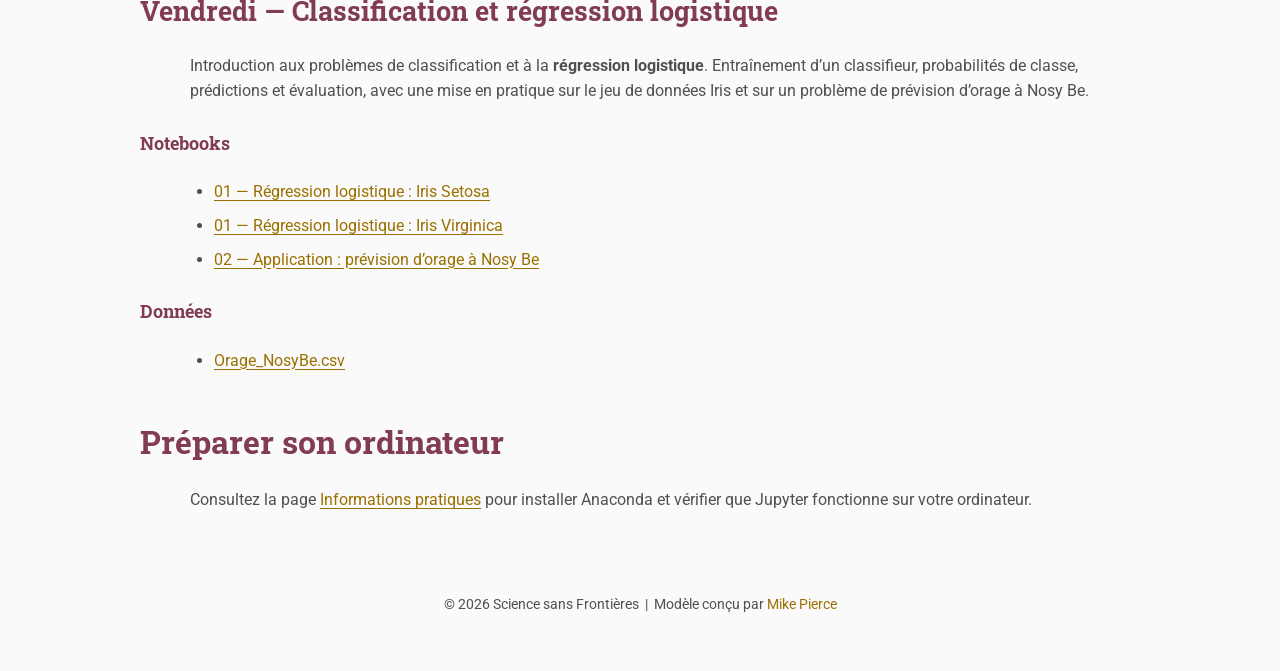
<file: resources/index.html>
<!DOCTYPE html>

<html lang="fr">

<head>
    <meta charset="UTF-8">
    <meta name="viewport" content="width=device-width, initial-scale=1">

    <base href="..">

    <link rel="shortcut icon" type="image/png" href="assets/favicon.png">
    <link rel="stylesheet" type="text/css" media="all" href="assets/main.css?v=2">

    <meta name="description"
          content="Supports de cours, exercices et jeux de données de l’atelier Python et machine learning pour la recherche scientifique.">

    <title>Ressources | Atelier Python et Machine Learning</title>
</head>

<body>

    <div class="banner">

        <img src="assets/banner-python.png"
             alt="Python et réseau neuronal sur fond sombre">

        <div class="top-left">
            <span class="title1">
                Atelier Machine Learning avec Python pour la recherche scientifique
            </span>
        </div>

        <div class="bottom-right">
            Du 12 au 16 octobre 2026<br>
            Labo Malagasy, ENS Ampefiloha
        </div>

    </div>

    <nav aria-label="Navigation principale">

        <table class="navigation">
            <tr>

                <td class="navigation">
                    <a href=".">Accueil</a>
                </td>

                <td class="navigation">
                    <a href="program">Programme</a>
                </td>

                <td class="navigation">
                    <a href="directions">Informations pratiques</a>
                </td>

                <td class="navigation">
                    <a href="groups">Groupes</a>
                </td>

                <td class="navigation">
                    <a class="current"
                       aria-current="page"
                       href="resources">
                        Ressources
                    </a>
                </td>

            </tr>
        </table>

    </nav>

    <main>

        <h2>Ressources de l’atelier</h2>

        <p>
            Retrouvez ici les supports de cours, les exercices et les jeux
            de données utilisés pendant l’atelier. Les documents seront
            ajoutés progressivement au cours de la semaine.
        </p>


        <section aria-labelledby="lundi">

            <h3 id="lundi">Lundi — Premiers pas avec Python</h3>

            <p>
                Introduction à Python et aux notebooks Jupyter.
                Variables, types de données, nombres, chaînes de caractères,
                opérations de base, logique et premières fonctions.
            </p>

            <h4>Python cheatsheet</h4>

            <ul>
                <li>
                    <a href="materials/python-cheatsheets.pdf"
                       download>
                        Python cheatsheet
                    </a>
                </li>
            </ul>


            <h4>Notebooks</h4>

            <ul>

                <li>
                    <a href="materials/1.Lundi/01_python_essentiel.ipynb"
                       download>
                        01 — Python essentiel
                    </a>
                </li>

                <li>
                    <a href="materials/1.Lundi/02_logique_fonctions.ipynb"
                       download>
                        02 — Logique et fonctions
                    </a>
                </li>

                <li>
                    <a href="materials/1.Lundi/03_projet_groupe.ipynb"
                       download>
                        03 — Exercices en groupe
                    </a>
                </li>

            </ul>


            <h4>Corrigés</h4>

            <ul>

                <li>
                    <a href="materials/1.Lundi/solutions/01_python_essentiel_corrige.ipynb"
                       download>
                        Corrigé — Python essentiel
                    </a>
                </li>

                <li>
                    <a href="materials/1.Lundi/solutions/02_logique_fonctions_corrige.ipynb"
                       download>
                        Corrigé — Logique et fonctions
                    </a>
                </li>

                <li>
                    <a href="materials/1.Lundi/solutions/03_mise_en_pratique_corrige.ipynb"
                       download>
                        Corrigé — Exercices en groupe
                    </a>
                </li>

            </ul>

        </section>


        <section aria-labelledby="mardi">

            <h3 id="mardi">Mardi — Structures de contrôle et fonctions</h3>

            <p>
                Listes, tuples, dictionnaires, conditions, boucles et fonctions.
                Introduction au travail avec des données réelles et aux DataFrames.
            </p>


            <h4>Notebooks</h4>

            <ul>

                <li>
                    <a href="materials/2.Mardi/01_programmation_scientifique.ipynb"
                       download>
                        01 — Programmation scientifique
                    </a>
                </li>

                <li>
                    <a href="materials/2.Mardi/02_travailler_avec_donnees_reelles.ipynb"
                       download>
                        02 — Travailler avec des données réelles
                    </a>
                </li>

                <li>
                    <a href="materials/2.Mardi/03_projet_groupe.ipynb"
                       download>
                        03 — Exercices en groupe I
                    </a>
                </li>

                <li>
                    <a href="materials/2.Mardi/04_exercices_penguins.ipynb"
                       download>
                        04 — Exercices en groupe II
                    </a>
                </li>

            </ul>


            <h4>Data</h4>

            <ul>

                <li>
                    <a href="materials/2.Mardi/data/Orage_NosyBe.csv"
                       download>
                        01 — Exercices en groupe I (Orage_NosyBe.csv)
                    </a>
                </li>

                <li>
                    <a href="materials/2.Mardi/data/penguins.csv"
                       download>
                        02 — Exercices en groupe II (penguins.csv)
                    </a>
                </li>

            </ul>


            <h4>Corrigés</h4>

            <ul>

                <li>
                    <a href="materials/2.Mardi/solutions/01_programmation_scientifique_corrige.ipynb"
                       download>
                        Corrigé — Programmation scientifique
                    </a>
                </li>

                <li>
                    <a href="materials/2.Mardi/solutions/02_travailler_avec_donnees_reelles_corrige.ipynb"
                       download>
                        Corrigé — Travailler avec des données réelles
                    </a>
                </li>

                <li>
                    <a href="materials/2.Mardi/solutions/03_defi_python_corrige.ipynb"
                       download>
                        Corrigé — Exercices en groupe I
                    </a>
                </li>

                <li>
                    <a href="materials/2.Mardi/solutions/04_exercices_penguins_corrige.ipynb"
                       download>
                        Corrigé — Exercices en groupe II
                    </a>
                </li>

            </ul>

        </section>


        <section aria-labelledby="mercredi">

            <h3 id="mercredi">Mercredi — NumPy et visualisation scientifique</h3>

            <p>
                Manipulation de tableaux numériques avec <strong>NumPy</strong>,
                visualisation de données avec <strong>Matplotlib</strong>, puis mise
                en pratique sur de vraies données scientifiques couvrant Madagascar.
            </p>


            <h4>Notebooks</h4>

            <ul>

                <li>
                    <a href="materials/3.Mercredi/01_numpy.ipynb"
                       download>
                        01 — NumPy
                    </a>
                </li>

                <li>
                    <a href="materials/3.Mercredi/02_matplotlib.ipynb"
                       download>
                        02 — Matplotlib
                    </a>
                </li>

                <li>
                    <a href="materials/3.Mercredi/03_visualisation_RoA.ipynb"
                       download>
                        03 — Visualisation de données scientifiques réelles
                    </a>
                </li>

            </ul>


            <h4>Données</h4>

            <ul>

                <li>
                    <a href="materials/3.Mercredi/roa_202304101600.npy"
                       download>
                        Champ Rain over Africa (RoA) — 10 avril 2023 à 16:00
                    </a>
                </li>

                <li>
                    <a href="materials/3.Mercredi/roa_lats_mdg.npy"
                       download>
                        Latitudes
                    </a>
                </li>

                <li>
                    <a href="materials/3.Mercredi/roa_lons_mdg.npy"
                       download>
                        Longitudes
                    </a>
                </li>

            </ul>


            <h4>Corrigés</h4>

            <ul>

                <li>
                    <a href="materials/3.Mercredi/solutions/01_numpy_corrige.ipynb"
                       download>
                        Corrigé — NumPy
                    </a>
                </li>

                <li>
                    <a href="materials/3.Mercredi/solutions/02_matplotlib_corrige.ipynb"
                       download>
                        Corrigé — Matplotlib
                    </a>
                </li>

            </ul>

        </section>


        <section aria-labelledby="jeudi">

            <h3 id="jeudi">Jeudi — Introduction au machine learning et régression</h3>

            <p>
                Introduction au machine learning supervisé et à la régression.
                Variables explicatives, variable cible, séparation des données
                d’entraînement et de test, entraînement d’un modèle, prédiction
                et évaluation avec <strong>scikit-learn</strong>.
            </p>


            <h4>Notebooks</h4>

            <ul>

                <li>
                    <a href="materials/4.Jeudi/01_projet_regression_lineaire_engel.ipynb"
                       download>
                        01 — Régression linéaire : dépenses alimentaires
                    </a>
                </li>

                <li>
                    <a href="materials/4.Jeudi/02_projet_regression_diabetes.ipynb"
                       download>
                        02 — Projet de régression : diabetes
                    </a>
                </li>

            </ul>


            <h4>Données</h4>

            <ul>

                <li>
                    <a href="materials/4.Jeudi/engel_regression.csv"
                       download>
                        Engel — données de régression linéaire
                    </a>
                </li>

                <li>
                    <a href="materials/4.Jeudi/diabetes_regression.csv"
                       download>
                        Diabetes — données de régression
                    </a>
                </li>

                <li>
                    <a href="materials/4.Jeudi/02_README.txt"
                       download>
                        Description du projet Diabetes
                    </a>
                </li>

            </ul>


            <h4>Corrigés</h4>

            <ul>

                <li>
                    <a href="materials/4.Jeudi/01_projet_regression_lineaire_engel_corrige.ipynb"
                       download>
                        Corrigé — Régression linéaire : dépenses alimentaires
                    </a>
                </li>

                <li>
                    <a href="materials/4.Jeudi/02_projet_regression_diabetes_corrige.ipynb"
                       download>
                        Corrigé — Projet de régression : diabetes
                    </a>
                </li>

            </ul>

        </section>


        <section aria-labelledby="vendredi">

            <h3 id="vendredi">Vendredi — Classification et régression logistique</h3>

            <p>
                Introduction aux problèmes de classification et à la
                <strong>régression logistique</strong>. Entraînement d’un classifieur,
                probabilités de classe, prédictions et évaluation, avec une mise
                en pratique sur le jeu de données Iris et sur un problème de
                prévision d’orage à Nosy Be.
            </p>


            <h4>Notebooks</h4>

            <ul>

                <li>
                    <a href="materials/5.Vendredi/01_logistic_regression_iris_setosa.ipynb"
                       download>
                        01 — Régression logistique : Iris Setosa
                    </a>
                </li>

                <li>
                    <a href="materials/5.Vendredi/01_logistic_regression_iris_virginica.ipynb"
                       download>
                        01 — Régression logistique : Iris Virginica
                    </a>
                </li>

                <li>
                    <a href="materials/5.Vendredi/02_logistic_regression_storm_nowcasting_NosyBe.ipynb"
                       download>
                        02 — Application : prévision d’orage à Nosy Be
                    </a>
                </li>

            </ul>


            <h4>Données</h4>

            <ul>

                <li>
                    <a href="materials/5.Vendredi/Orage_NosyBe.csv"
                       download>
                        Orage_NosyBe.csv
                    </a>
                </li>

            </ul>

        </section>



        <section aria-labelledby="installation">

            <h2 id="installation">Préparer son ordinateur</h2>

            <p>
                Consultez la page
                <a href="directions">Informations pratiques</a>
                pour installer Anaconda et vérifier que Jupyter fonctionne
                sur votre ordinateur.
            </p>

        </section>

    </main>


    <footer>

        &copy; 2026 Science sans Frontières

        &nbsp;|&nbsp;

        Modèle conçu par
        <a href="https://github.com/mikepierce">Mike Pierce</a>

    </footer>

</body>

</html>
</file>
<file: assets/main.css>
@import url("https://fonts.googleapis.com/css?family=Roboto%7CRoboto+Slab&display=swap");

*,
*::before,
*::after {
    box-sizing: border-box;
}

html {
    font-size: 16px;
    -webkit-text-size-adjust: 100%;
}

body {
    width: calc(100% - 32px);
    max-width: 1000px;
    margin: 40px auto;
    background: #fafafa;
    color: #505050;
    font-family: "Roboto", sans-serif;
    font-size: 1rem;
    line-height: 1.6;
    overflow-wrap: break-word;
}

img {
    max-width: 100%;
    height: auto;
}

a {
    color: #9a7000;
    text-decoration: none;
}

a.current {
    color: #52739e;
}

a:hover,
a.current:hover,
a:active {
    color: #b2132e;
}

a:focus-visible,
[tabindex]:focus-visible {
    outline: 3px solid #52739e;
    outline-offset: 4px;
}

h1,
h2,
h3,
h4 {
    color: #813c54;
    margin: 1.5em 0 0.75em;
    font-family: "Roboto Slab", serif;
    line-height: 1.3;
}

h1 {
    font-size: clamp(1.8rem, 4vw, 2.67rem);
}

h2 {
    font-size: clamp(1.5rem, 3vw, 2rem);
}

h3 {
    font-size: clamp(1.25rem, 2.5vw, 1.67rem);
}

h4 {
    font-size: 1.15rem;
}

p {
    width: 100%;
    max-width: 900px;
    margin: 24px auto;
}

ul,
ol {
    width: 100%;
    max-width: 900px;
    margin: 24px auto;
    padding-left: 1.5em;
}

li {
    margin-bottom: 8px;
}

li a,
p a {
    text-decoration: underline;
    text-underline-offset: 3px;
}

strong,
b {
    font-weight: 700;
}

em,
i {
    font-style: italic;
}

sup,
sub {
    font-size: 0.8em;
    line-height: 0;
}

sup {
    vertical-align: super;
}

sub {
    vertical-align: sub;
}

pre {
    max-width: 100%;
    overflow-x: auto;
    padding: 16px;
    background: #f3f5f8;
    border: 1px solid #dce1e8;
    border-radius: 6px;
    white-space: pre;
}

code {
    font-family: Consolas, Monaco, monospace;
}

table {
    width: 100%;
    max-width: 100%;
    margin: 12px auto 24px;
    border-collapse: collapse;
}

th,
td {
    text-align: left;
    vertical-align: top;
}

.banner {
    position: relative;
    width: 100%;
    aspect-ratio: 5 / 2;
    margin: 0 auto;
    overflow: hidden;
    background: #031225;
    font-family: "Roboto Slab", serif;
}

.banner > img {
    display: block;
    width: 100%;
    height: 100%;
    object-fit: cover;
}

.banner .top-left {
    position: absolute;
    top: 24px;
    right: 24px;
    left: auto;
    width: 46%;
    height: auto;
    margin: 0;
    padding: 0;
    background: transparent;
    color: white;
    font-size: clamp(1.25rem, 3.5vw, 2.375rem);
    line-height: 1.2;
    text-align: right;
}

.banner .title1,
.banner .title2 {
    color: white;
    background: transparent;
    font-size: inherit;
    text-shadow: none;
}

.banner .year {
    color: white;
    font-size: 0.75em;
    font-weight: 400;
}

.banner .bottom-right {
    position: absolute;
    right: 24px;
    bottom: 24px;
    left: auto;
    width: 46%;
    height: auto;
    margin: 0;
    padding: 0;
    color: white;
    background: transparent;
    font-size: clamp(0.875rem, 2vw, 1.25rem);
    line-height: 1.5;
    text-align: right;
}

table.navigation {
    display: block;
    width: 100%;
    margin: 16px auto 28px;
}

table.navigation tbody {
    display: block;
    width: 100%;
}

table.navigation tr {
    display: flex;
    flex-wrap: wrap;
    justify-content: center;
    gap: 4px 12px;
}

td.navigation {
    display: block;
    width: auto;
    padding: 0;
    font-size: clamp(1rem, 2vw, 1.25rem);
    text-align: center;
    white-space: normal;
}

td.navigation a {
    display: flex;
    align-items: center;
    justify-content: center;
    min-height: 44px;
    padding: 8px 12px;
}

table.sponsors,
table.flyers {
    width: 100%;
    max-width: 800px;
}

td.sponsor,
td.flyer {
    padding: 12px;
    text-align: center;
    vertical-align: middle;
    white-space: normal;
}

td.sponsor {
    width: 33.333%;
}

td.flyer {
    width: 50%;
}

td.sponsor img,
td.flyer img {
    display: block;
    width: 100%;
    height: auto;
    margin: auto;
}

td.room,
td.title,
td.title-special {
    padding: 8px 12px;
    height: auto;
    font-size: clamp(1.1rem, 2.5vw, 1.5rem);
    line-height: 1.4;
}

td.room,
td.title-special {
    color: #52739e;
}

td.title {
    color: #813c54;
}

td.title,
td.title-special {
    font-family: "Roboto Slab", serif;
}

td.date {
    width: 130px;
    padding: 8px 16px 8px 0;
    text-align: right;
    white-space: nowrap;
}

td.speaker {
    padding: 4px 12px;
    font-style: italic;
}

td.abstract {
    padding: 4px 12px 16px;
}

td.abstract img {
    display: block;
    margin: 8px auto;
}

table.plenary {
    background: white;
}

.programme-container {
    width: 100%;
    max-width: 100%;
    overflow-x: auto;
    margin: 24px 0;
}

.programme-container table.programme {
    width: 100%;
    min-width: 1100px;
    max-width: none;
    margin: 0;
    table-layout: fixed;
    font-size: 0.9375rem;
    line-height: 1.5;
}

.programme th,
.programme td {
    padding: 16px 12px;
    border: 1px solid #d5dbe3;
    text-align: center;
    vertical-align: middle;
}

.programme thead th {
    background: #242080;
    color: white;
    font-weight: 700;
}

.programme .heure {
    width: 110px;
    white-space: nowrap;
}

.programme tbody th {
    background: #f3f4f7;
    color: #222;
    font-weight: 400;
}

.programme .cours {
    background: #e1efd9;
}

.programme .application {
    background: #e5f3fc;
}

.programme .groupe {
    background: #d8f1ec;
}

.programme .pause {
    background: #fff3c4;
    font-weight: 700;
}

.programme .divers {
    background: #fce3cd;
}

.programme-legende {
    display: flex;
    flex-wrap: wrap;
    gap: 12px 24px;
    max-width: none;
    margin: 16px 0 32px;
    padding: 0;
    list-style: none;
    font-size: 0.9375rem;
}

.programme-legende li {
    display: flex;
    align-items: center;
    gap: 8px;
    margin: 0;
}

.programme-legende .couleur {
    display: inline-block;
    flex: 0 0 20px;
    width: 20px;
    height: 20px;
    border: 1px solid #d5dbe3;
    border-radius: 3px;
}

iframe {
    display: block;
    max-width: 100%;
    border: 0;
}

iframe.registration {
    width: 100%;
    max-width: 700px;
    height: 1400px;
    margin: 1em auto 2em;
}

iframe.directions {
    width: 100%;
    max-width: 800px;
    height: 400px;
    margin: 1em auto 2em;
}

img.center {
    display: block;
    width: 67%;
    margin: 1em auto 2em;
}

footer {
    margin-top: 64px;
    padding: 16px 0;
    font-size: 0.875rem;
    text-align: center;
}

@media (max-width: 600px) {
    body {
        margin: 16px auto;
    }

    .banner {
        aspect-ratio: auto;
    }

    .banner > img {
        width: 100%;
        height: auto;
        aspect-ratio: 5 / 2;
        object-fit: cover;
    }

    .banner .top-left {
        position: static;
        width: 100%;
        padding: 16px 16px 8px;
        font-size: 1.5rem;
        text-align: center;
    }

    .banner .bottom-right {
        position: static;
        width: 100%;
        padding: 0 16px 20px;
        font-size: 0.9375rem;
        text-align: center;
    }

    table.navigation tr {
        gap: 4px;
    }

    td.navigation {
        flex: 1 1 140px;
    }

    table.sponsors,
    table.sponsors tbody,
    table.sponsors tr,
    table.flyers,
    table.flyers tbody,
    table.flyers tr {
        display: block;
        width: 100%;
    }

    td.sponsor,
    td.flyer {
        display: block;
        width: 100%;
        max-width: 320px;
        margin: 0 auto;
    }

    td.date {
        width: auto;
        padding-right: 8px;
        font-size: 0.875rem;
    }

    iframe.directions {
        height: 300px;
    }

    img.center {
        width: 100%;
    }

    footer {
        margin-top: 40px;
    }
}

.partenaires-frame {
    padding: 20px;
    background: white;
    border: 1px solid #dce1e8;
    border-radius: 10px;
}

.partenaires-frame img {
    display: block;
    width: 100%;
    height: auto;
}

@media (max-width: 600px) {
    .partenaires-frame {
        padding: 8px;
    }
}
</file>
